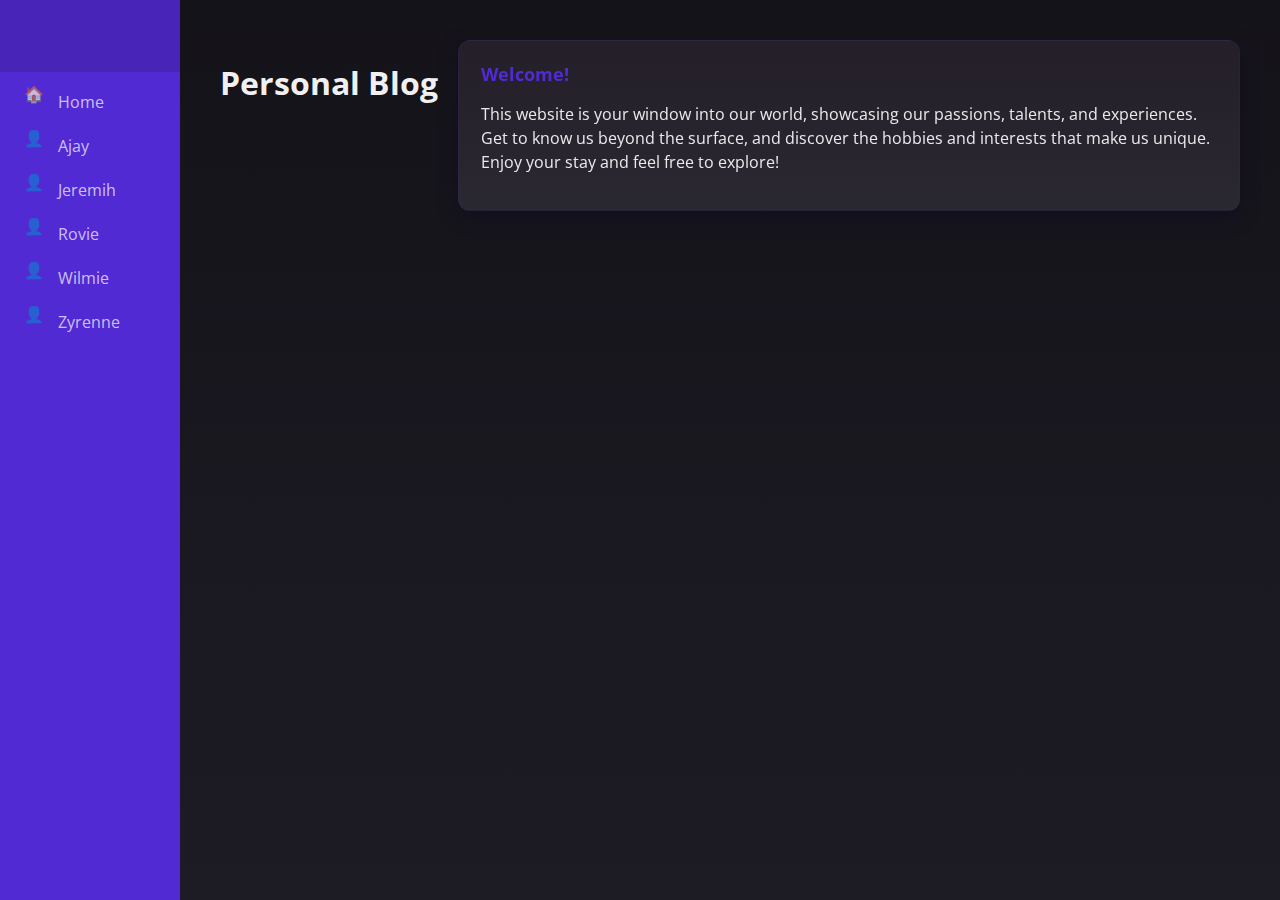
<file: index.html>
<!DOCTYPE html>
<html lang="en">
<head>
    <meta charset="UTF-8">
    <meta name="viewport" content="width=device-width, initial-scale=1.0">
    <title>Home</title>
    <link rel="stylesheet" href="style.css">
</head>
<body>
    <aside class="sidebar">
        <div class="header">
            <svg width="24" height="24" viewBox="0 0 24 24" fill="none" xmlns="http://www.w3.org/2000/svg">
            </svg>

        </div>
        <nav>
            <a href="index.html">
                <span class="icon">🏠</span>
                <p>Home</p>
            </a>
            <a href="ajay.html">
                <span class="icon">👤</span>
                <p>Ajay</p>
            </a>
            <a href="jeremih.html">
                <span class="icon">👤</span>
                <p>Jeremih</p>
            </a>
            <a href="Rovie.html">
                <span class="icon">👤</span>
                <p>Rovie</p>
            </a>
            <a href="wilmie.html">
                <span class="icon">👤</span>
                <p>Wilmie</p>
            </a>
            <a href="zyrenne.html">
                <span class="icon">👤</span>
                <p>Zyrenne</p>
            </a>
        </nav>
    </aside>

    <div class="main-content">
        <main>
        <header>
            <h1>Personal Blog</h1>
        </header>
        <div class="card">
            <h2>Welcome!</h2>
            <p>This website is your window into our world, showcasing our passions, talents, and experiences. Get to know us beyond the surface, and discover the hobbies and interests that make us unique. Enjoy your stay and feel free to explore!</p>
        </div>
    </main>
    <script src="main.js" defer></script>
    </div>
</body>
</html>
</file>
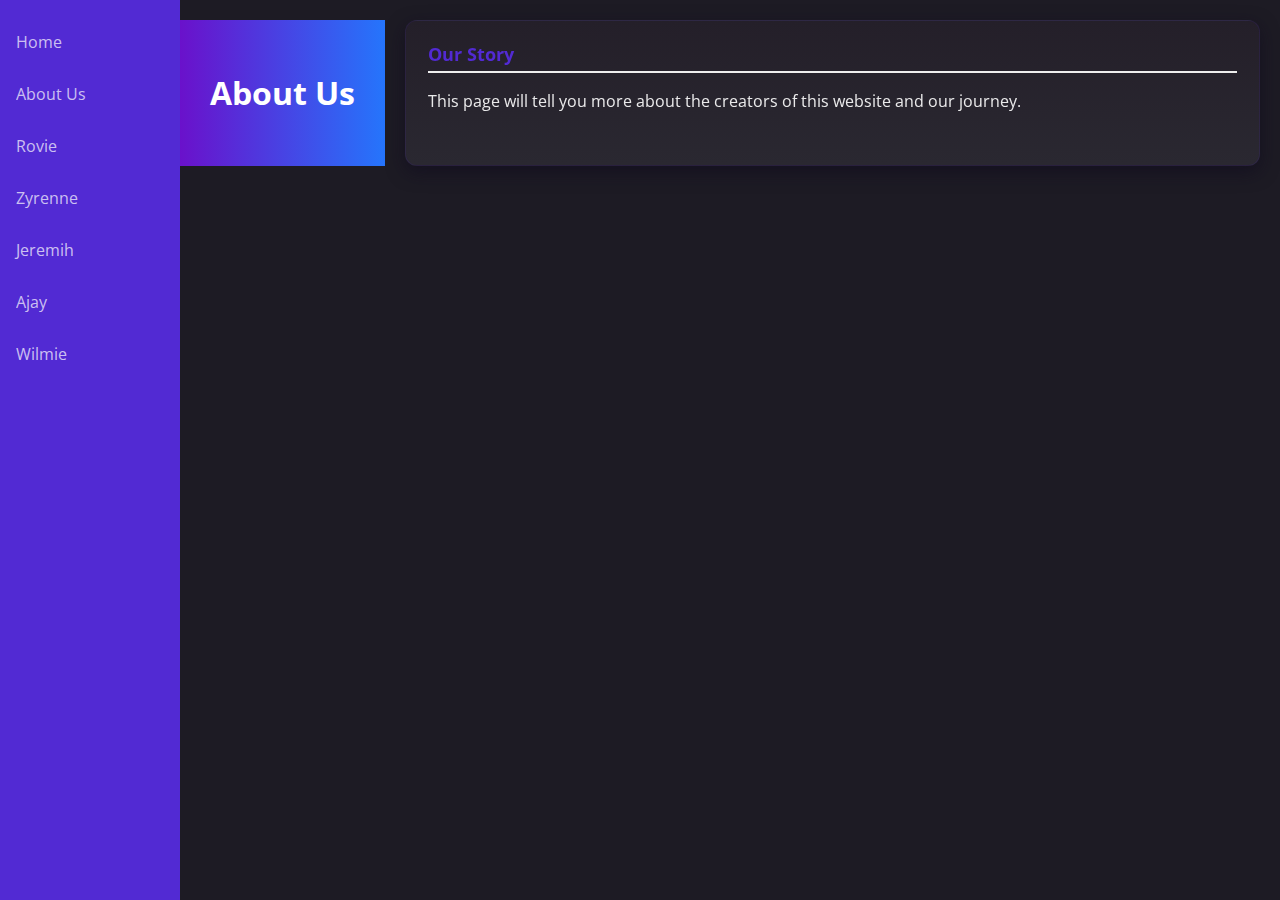
<file: about.html>
<!DOCTYPE html>
<html lang="en">
<head>
    <meta charset="utf-8"/>
    <meta name="viewport" content="width=device-width, initial-scale=1"/>
    <title>About Us</title>
    <link rel="stylesheet" href="style1.css">
    <link rel="stylesheet" href="style.css">
</head>
<body>
    <div class="sidebar">
        <a href="index.html">Home</a>
        <a href="about.html">About Us</a>
        <a href="Rovie.html">Rovie</a>
        <a href="zyrenne.html">Zyrenne</a>
        <a href="jeremih.html">Jeremih</a>
        <a href="ajay.html">Ajay</a>
        <a href="wilmie.html">Wilmie</a>
    </div>

    <main>
        <header>
            <h1>About Us</h1>
        </header>
        <div class="card">
            <h2>Our Story</h2>
            <p>This page will tell you more about the creators of this website and our journey.</p>
        </div>
    </main>
    <script src="main.js" defer></script>
</body>
</html>
</file>
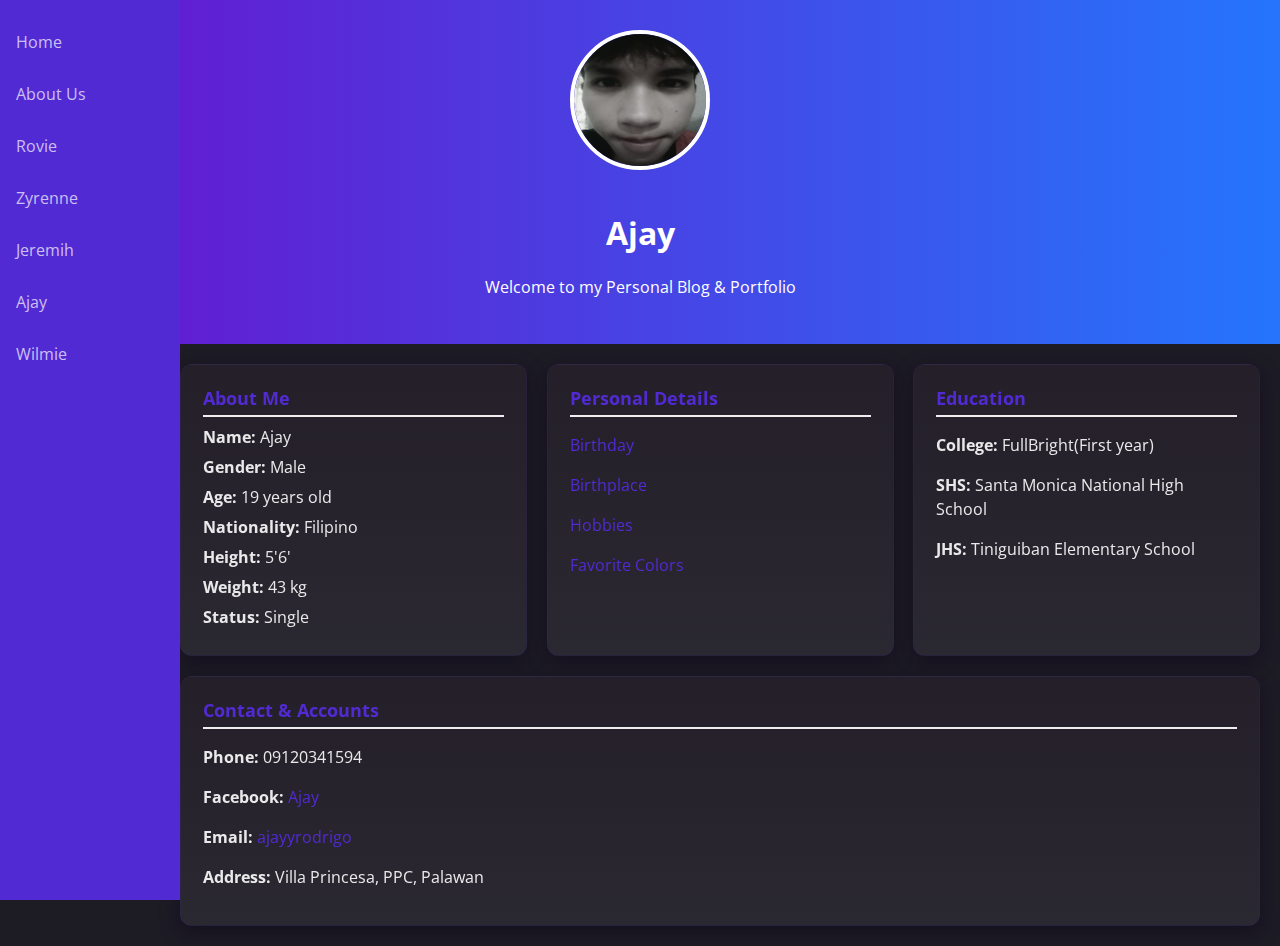
<file: ajay.html>
<!DOCTYPE html>
<html lang="en">
<head>
    <meta charset="utf-8"/>
        <meta name="viewport" content="width=device-width, initial-scale=1"/>
  <title>Ajay - Portfolio</title>
  <link rel="stylesheet" href="style1.css">
  <link rel="stylesheet" href="style.css">
</head>
<body>
    <div class="sidebar">
        <a href="index.html">Home</a>
        <a href="about.html">About Us</a>
        <a href="Rovie.html">Rovie</a>
        <a href="zyrenne.html">Zyrenne</a>
        <a href="jeremih.html">Jeremih</a>
        <a href="ajay.html">Ajay</a>
        <a href="wilmie.html">Wilmie</a>
    </div>
  <header>
    <img src="image/Ajay.jpg" alt="Ajay">
    <h1>Ajay</h1>
    <p>Welcome to my Personal Blog & Portfolio</p>
  </header>

  <main>
    <div class="card">
      <h2>About Me</h2>
      <div class="info">
        <p><b>Name:</b> Ajay</p>
        <p><b>Gender:</b> Male</p>
        <p><b>Age:</b> 19 years old</p>
        <p><b>Nationality:</b> Filipino</p>
        <p><b>Height:</b> 5'6'</p>
        <p><b>Weight:</b> 43 kg</p>
        <p><b>Status:</b> Single</p>
      </div>
    </div>

    
    <div class="card">
      <h2>Personal Details</h2>
      <p><a onclick="toggleInfo('birthday')">Birthday</a></p>
      <div id="birthday" class="hidden">July 9, 2006</div>

      <p><a onclick="toggleInfo('birthplace')">Birthplace</a></p>
      <div id="birthplace" class="hidden">Narra, Palawan</div>

      <p><a onclick="toggleInfo('hobbies')">Hobbies</a></p>
      <div id="hobbies" class="hidden">Grooming cats, Online games</div>

      <p><a onclick="toggleInfo('color')">Favorite Colors</a></p>
      <div id="color" class="hidden">Blue and Black</div>
    </div>

    
    <div class="card">
      <h2>Education</h2>
      <p><b>College:</b> FullBright(First year)</p>
      <p><b>SHS:</b> Santa Monica National High School </p>
      <p><b>JHS:</b> Tiniguiban Elementary School</p>
    </div>
    
    <div class="card">
      <h2>Contact & Accounts</h2>
      <p><b>Phone:</b> 09120341594</p>
      <p><b>Facebook:</b> <a href="https://www.facebook.com/ajayy.xxyce" target="_blank" rel="noopener">Ajay</a></p>
      <p><b>Email:</b> <a href="mailto:ajayyrodrigo@gmail.com">ajayyrodrigo</a></p>
      <p><b>Address:</b> Villa Princesa, PPC, Palawan</p>
    </div>
  </main>

  <script src="main.js" defer></script>
</body>
</html>
</file>
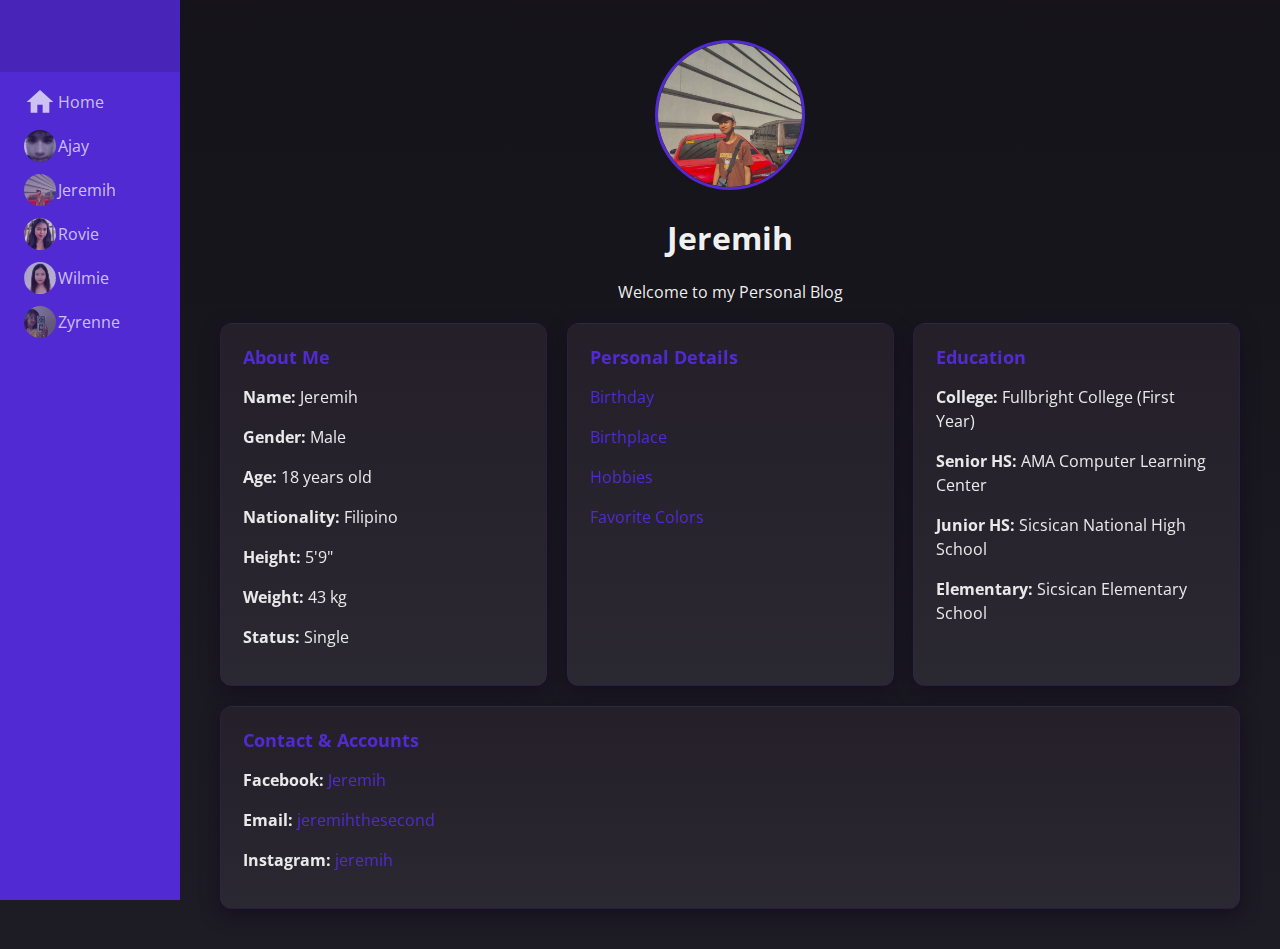
<file: jeremih.html>
<!DOCTYPE html>
<html lang="en">
<head>
    <meta charset="UTF-8">
    <meta name="viewport" content="width=device-width, initial-scale=1.0">
    <title>Jeremih - Portfolio</title>
    <link rel="stylesheet" href="style.css">
</head>
<body>
    <aside class="sidebar">
        <div class="header">
            <svg width="24" height="24" viewBox="0 0 24 24" fill="none" xmlns="http://www.w3.org/2000/svg">
            </svg>

        </div>
        <nav>
            <a href="index.html">
                <svg class="icon svg-icon" xmlns="http://www.w3.org/2000/svg" viewBox="0 0 24 24"><path d="M10 20v-6h4v6h5v-8h3L12 3 2 12h3v8z"/></svg>
                <p>Home</p>
            </a>
            <a href="ajay.html">
                <img src="image/Ajay.jpg" alt="Ajay" class="icon">
                <p>Ajay</p>
            </a>
            <a href="jeremih.html">
                <img src="image/jeremih.jpeg" alt="Jeremih" class="icon">
                <p>Jeremih</p>
            </a>
            <a href="Rovie.html">
                <img src="image/rovi.jpg" alt="Rovie" class="icon">
                <p>Rovie</p>
            </a>
            <a href="wilmie.html">
                <img src="image/wilmie.jpg" alt="Wilmie" class="icon">
                <p>Wilmie</p>
            </a>
            <a href="zyrenne.html">
                <img src="image/zyrenne.jpg" alt="Zyrenne" class="icon">
                <p>Zyrenne</p>
            </a>
        </nav>
    </aside>

    <div class="main-content">
         <header>
    <img src="image/jeremih.jpeg" alt="Jeremih">
    <h1>Jeremih</h1>
    <p>Welcome to my Personal Blog</p>
  </header>


  <main>
    <div class="card">
      <h2>About Me</h2>
      <div class="info">
        <p><b>Name:</b> Jeremih</p>
        <p><b>Gender:</b> Male</p>
        <p><b>Age:</b> 18 years old</p>
        <p><b>Nationality:</b> Filipino</p>
        <p><b>Height:</b> 5'9"</p>
        <p><b>Weight:</b> 43 kg</p>
        <p><b>Status:</b> Single</p>
      </div>
    </div>

    
    <div class="card">
      <h2>Personal Details</h2>
      <p><a onclick="toggleInfo('birthday')">Birthday</a></p>
      <div id="birthday" class="hidden">July 6, 2007</div>

      <p><a onclick="toggleInfo('birthplace')">Birthplace</a></p>
      <div id="birthplace" class="hidden">Aborlan, Palawan</div>

      <p><a onclick="toggleInfo('hobbies')">Hobbies</a></p>
      <div id="hobbies" class="hidden">Playing Music</div>

      <p><a onclick="toggleInfo('color')">Favorite Colors</a></p>
      <div id="color" class="hidden">Blue, Yellow, Purple</div>
    </div>

    
    <div class="card">
      <h2>Education</h2>
      <p><b>College:</b> Fullbright College (First Year)</p>
      <p><b>Senior HS:</b> AMA Computer Learning Center</p>
      <p><b>Junior HS:</b> Sicsican National High School</p>
      <p><b>Elementary:</b> Sicsican Elementary School</p>
    </div>
    
    <div class="card">
      <h2>Contact & Accounts</h2>
      <p><b>Facebook:</b> <a href="https://www.facebook.com/daylighttg" target="_blank" rel="noopener">Jeremih</a></p>
      <p><b>Email:</b> <a href="mailto:jeremihthesecond">jeremihthesecond</a></p>
      <p><b>Instagram:</b> <a href="https://www.instagram.com/w3d0ntkn0ws" target="_blank" rel="noopener">jeremih</a></p>
    </div>
  </main>

  <script src="main.js" defer></script>
    </div>
</body>
</html>
</file>
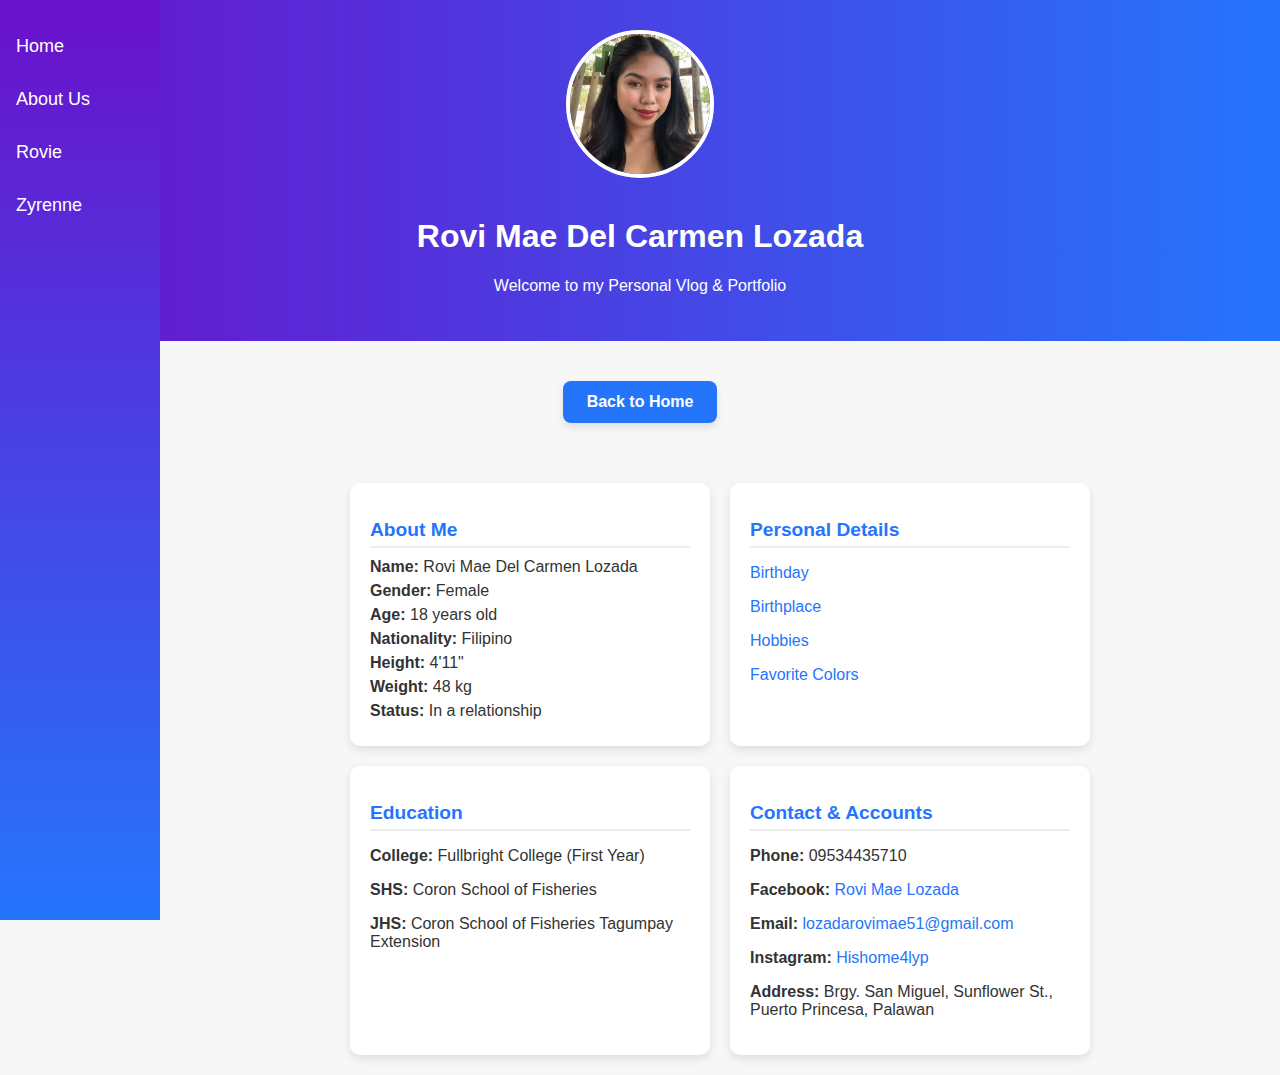
<file: Rovie.html>
<!DOCTYPE html>
<html lang="en">
<head>
    <meta charset="utf-8"/>
        <meta name="viewport" content="width=device-width, initial-scale=1"/>
  <title>Rovi Mae Del Carmen Lozada - Portfolio</title>
  <link rel="stylesheet" href="Rovie.css">
</head>
<body>
    <div class="sidebar">
        <a href="index.html">Home</a>
        <a href="about.html">About Us</a>
        <a href="Rovie.html">Rovie</a>
        <a href="zyrenne.html">Zyrenne</a>
    </div>
  <header>
    <img src="image/rovi.jpg" alt="Rovi Mae Lozada">
    <h1>Rovi Mae Del Carmen Lozada</h1>
    <p>Welcome to my Personal Vlog & Portfolio</p>
  </header>

  <div class="home-button-container">
    <a href="index.html" class="btn">Back to Home</a>
  </div>

  <main>
    <div class="card">
      <h2>About Me</h2>
      <div class="info">
        <p><b>Name:</b> Rovi Mae Del Carmen Lozada</p>
        <p><b>Gender:</b> Female</p>
        <p><b>Age:</b> 18 years old</p>
        <p><b>Nationality:</b> Filipino</p>
        <p><b>Height:</b> 4'11"</p>
        <p><b>Weight:</b> 48 kg</p>
        <p><b>Status:</b> In a relationship</p>
      </div>
    </div>

    
    <div class="card">
      <h2>Personal Details</h2>
      <p><a onclick="toggleInfo('birthday')">Birthday</a></p>
      <div id="birthday" class="hidden">July 6, 2007</div>

      <p><a onclick="toggleInfo('birthplace')">Birthplace</a></p>
      <div id="birthplace" class="hidden">Culion, Palawan</div>

      <p><a onclick="toggleInfo('hobbies')">Hobbies</a></p>
      <div id="hobbies" class="hidden">Singing and Cooking</div>

      <p><a onclick="toggleInfo('color')">Favorite Colors</a></p>
      <div id="color" class="hidden">White and Black</div>
    </div>

    
    <div class="card">
      <h2>Education</h2>
      <p><b>College:</b> Fullbright College (First Year)</p>
      <p><b>SHS:</b> Coron School of Fisheries</p>
      <p><b>JHS:</b> Coron School of Fisheries Tagumpay Extension</p>
    </div>
    
    <div class="card">
      <h2>Contact & Accounts</h2>
      <p><b>Phone:</b> 09534435710</p>
      <p><b>Facebook:</b> <a href="https://www.facebook.com/hishome4lyp" target="_blank" rel="noopener">Rovi Mae Lozada</a></p>
      <p><b>Email:</b> <a href="mailto:lozadarovimae51@gmail.com">lozadarovimae51@gmail.com</a></p>
      <p><b>Instagram:</b> <a href="https://www.instagram.com/Hishome4lyp/" target="_blank" rel="noopener">Hishome4lyp</a></p>
      <p><b>Address:</b> Brgy. San Miguel, Sunflower St., Puerto Princesa, Palawan</p>
    </div>
  </main>

  <script>
    function toggleInfo(id) {
      const element = document.getElementById(id);
      element.style.display = element.style.display === "block" ? "none" : "block";
    }
  </script>
  <script src="main.js" defer></script>
</body>
</html>
</file>
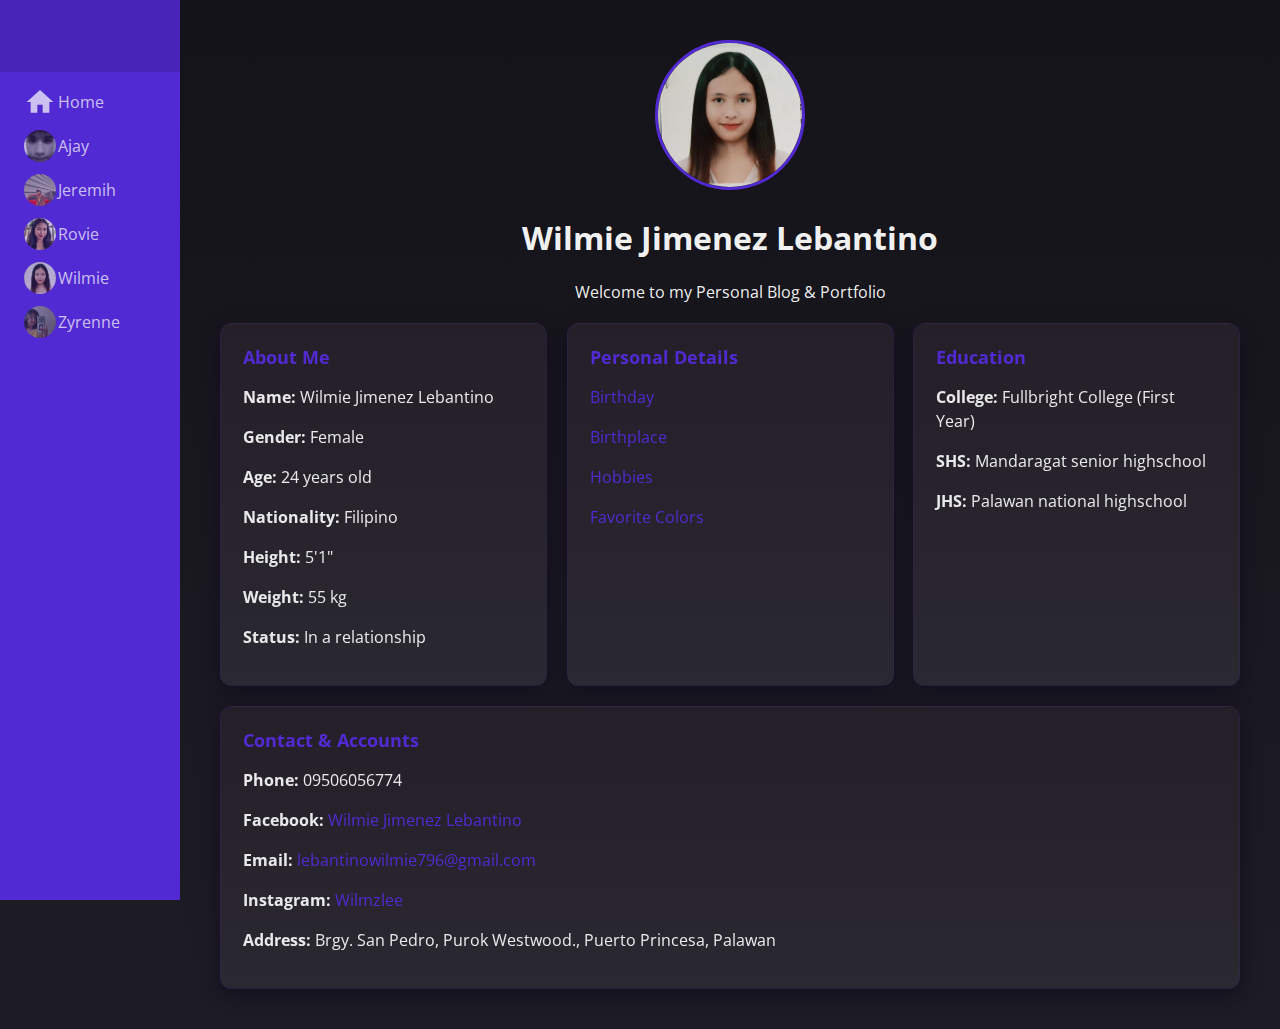
<file: wilmie.html>
<!DOCTYPE html>
<html lang="en">
<head>
    <meta charset="UTF-8">
    <meta name="viewport" content="width=device-width, initial-scale=1.0">
    <title>Wilmie - Portfolio</title>
    <link rel="stylesheet" href="style.css">
</head>
<body>
    <aside class="sidebar">
        <div class="header">
            <svg width="24" height="24" viewBox="0 0 24 24" fill="none" xmlns="http://www.w3.org/2000/svg">
            </svg>

        </div>
        <nav>
            <a href="index.html">
                <svg class="icon svg-icon" xmlns="http://www.w3.org/2000/svg" viewBox="0 0 24 24"><path d="M10 20v-6h4v6h5v-8h3L12 3 2 12h3v8z"/></svg>
                <p>Home</p>
            </a>
            <a href="ajay.html">
                <img src="image/Ajay.jpg" alt="Ajay" class="icon">
                <p>Ajay</p>
            </a>
            <a href="jeremih.html">
                <img src="image/jeremih.jpeg" alt="Jeremih" class="icon">
                <p>Jeremih</p>
            </a>
            <a href="Rovie.html">
                <img src="image/rovi.jpg" alt="Rovie" class="icon">
                <p>Rovie</p>
            </a>
            <a href="wilmie.html">
                <img src="image/wilmie.jpg" alt="Wilmie" class="icon">
                <p>Wilmie</p>
            </a>
            <a href="zyrenne.html">
                <img src="image/zyrenne.jpg" alt="Zyrenne" class="icon">
                <p>Zyrenne</p>
            </a>
        </nav>
    </aside>

    <div class="main-content">
        <header>
    <img src="image/wilmie.jpg" alt="Wilmie Lebantino">
    <h1>Wilmie Jimenez Lebantino</h1>
    <p>Welcome to my Personal Blog & Portfolio</p>
  </header>

  <main>
    <div class="card">
      <h2>About Me</h2>
      <div class="info">
        <p><b>Name:</b> Wilmie Jimenez Lebantino</p>
        <p><b>Gender:</b> Female</p>
        <p><b>Age:</b> 24 years old</p>
        <p><b>Nationality:</b> Filipino</p>
        <p><b>Height:</b> 5'1"</p>
        <p><b>Weight:</b> 55 kg</p>
        <p><b>Status:</b> In a relationship</p>
      </div>
    </div>

    
    <div class="card">
      <h2>Personal Details</h2>
      <p><a onclick="toggleInfo('birthday')">Birthday</a></p>
      <div id="birthday" class="hidden">May 12, 2001</div>

      <p><a onclick="toggleInfo('birthplace')">Birthplace</a></p>
      <div id="birthplace" class="hidden">Ospital ng Palawan, PPC</div>

      <p><a onclick="toggleInfo('hobbies')">Hobbies</a></p>
      <div id="hobbies" class="hidden">Singing and Crocheting</div>

      <p><a onclick="toggleInfo('color')">Favorite Colors</a></p>
      <div id="color" class="hidden">Green and Blue</div>
    </div>

    
    <div class="card">
      <h2>Education</h2>
      <p><b>College:</b> Fullbright College (First Year)</p>
      <p><b>SHS:</b> Mandaragat senior highschool</p>
      <p><b>JHS:</b> Palawan national highschool </p>
    </div>
    
    <div class="card">
      <h2>Contact & Accounts</h2>
      <p><b>Phone:</b> 09506056774</p>
      <p><b>Facebook:</b> <a href="https://www.facebook.com/wilmie.lebantino" target="_blank" rel="noopener">Wilmie Jimenez Lebantino</a></p>
      <p><b>Email:</b> <a href="mailto:lebantinowilmie796@gmail.com">lebantinowilmie796@gmail.com</a></p>
      <p><b>Instagram:</b> <a href="https://www.instagram.com/wilmzlee/" target="_blank" rel="noopener">Wilmzlee</a></p>
      <p><b>Address:</b> Brgy. San Pedro, Purok Westwood., Puerto Princesa, Palawan</p>
    </div>
  </main>

  <script src="main.js" defer></script>
    </div>
</body>
</html>
</file>
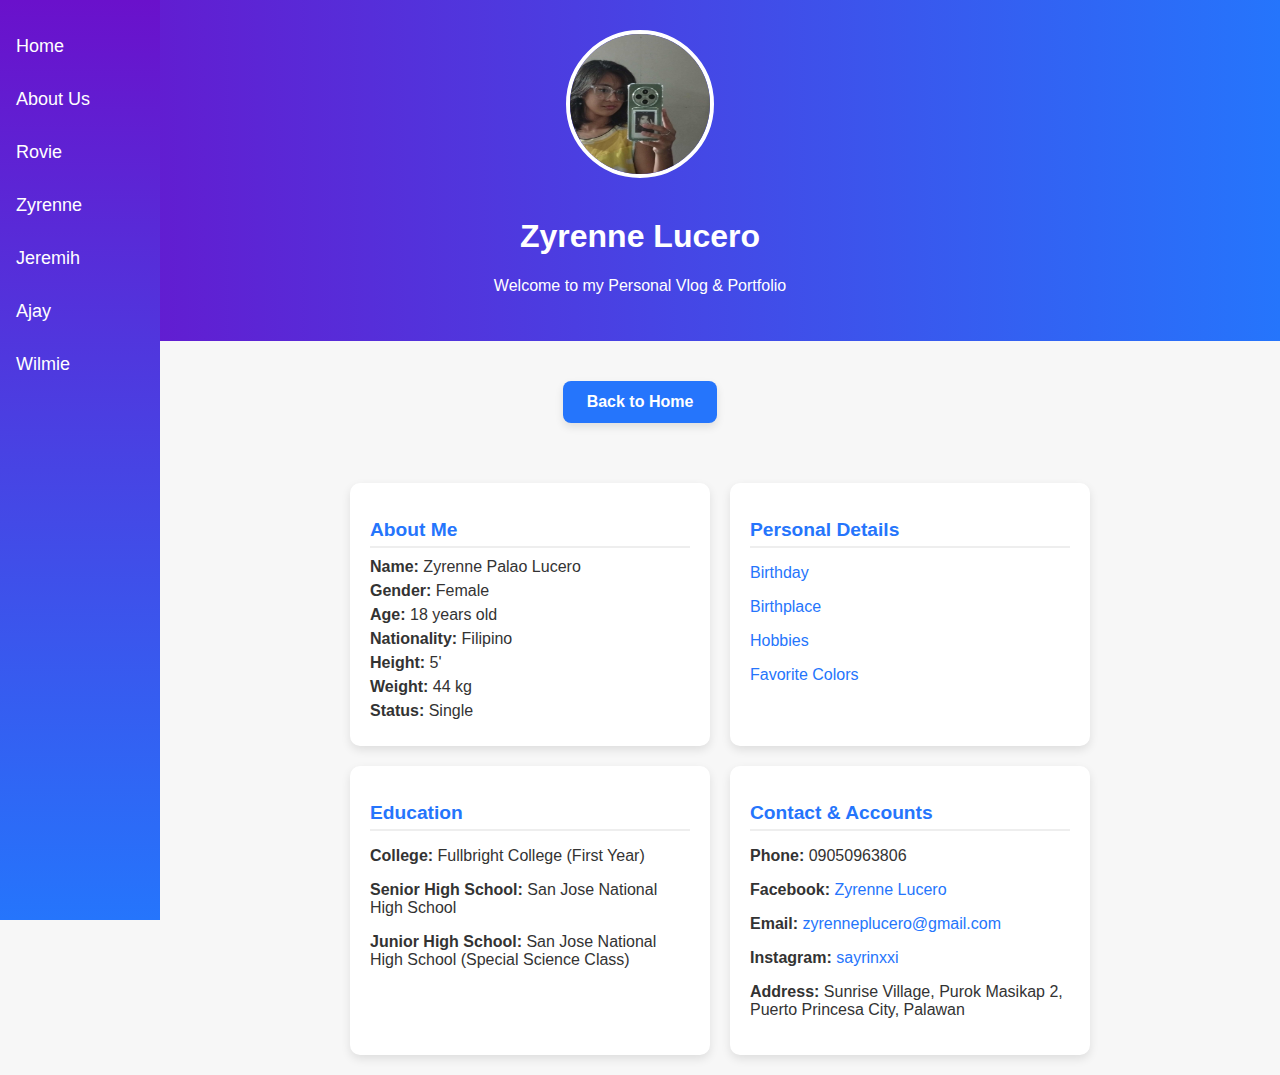
<file: zyrenne.html>
<!DOCTYPE html>
<html lang="en">
<head>
  <meta charset="utf-8"/>
  <meta name="viewport" content="width=device-width, initial-scale=1"/>
  <title>Zyrenne Lucero - Portfolio</title>
  <link rel="stylesheet" href="Rovie.css">
</head>
<body>
    <div class="sidebar">
        <a href="index.html">Home</a>
        <a href="about.html">About Us</a>
        <a href="Rovie.html">Rovie</a>
        <a href="zyrenne.html">Zyrenne</a>
        <a href="jeremih.html">Jeremih</a>
        <a href="ajay.html">Ajay</a>
        <a href="wilmie.html">Wilmie</a>
    </div>

    <header>
        <img src="image/zyrenne.jpg" alt="Zyrenne Lucero">
        <h1>Zyrenne Lucero</h1>
        <p>Welcome to my Personal Vlog & Portfolio</p>
    </header>

    <div class="home-button-container">
        <a href="index.html" class="btn">Back to Home</a>
    </div>

    <main>
        <div class="card">
            <h2>About Me</h2>
            <div class="info">
                <p><b>Name:</b> Zyrenne Palao Lucero</p>
                <p><b>Gender:</b> Female</p>
                <p><b>Age:</b> 18 years old</p>
                <p><b>Nationality:</b> Filipino</p>
                <p><b>Height:</b> 5'</p>
                <p><b>Weight:</b> 44 kg</p>
                <p><b>Status:</b> Single</p>
            </div>
        </div>

        <div class="card">
            <h2>Personal Details</h2>
            <p><a onclick="toggleInfo('birthday')">Birthday</a></p>
            <div id="birthday" class="hidden">November 04, 2006</div>

            <p><a onclick="toggleInfo('birthplace')">Birthplace</a></p>
            <div id="birthplace" class="hidden">Puerto Princesa City, Palawan</div>

            <p><a onclick="toggleInfo('hobbies')">Hobbies</a></p>
            <div id="hobbies" class="hidden">Reading, Doodling, Language Learning</div>

            <p><a onclick="toggleInfo('color')">Favorite Colors</a></p>
            <div id="color" class="hidden">Green and Pink</div>
        </div>

        <div class="card">
            <h2>Education</h2>
            <p><b>College:</b> Fullbright College (First Year)</p>
            <p><b>Senior High School:</b> San Jose National High School </p>
            <p><b>Junior High School:</b> San Jose National High School (Special Science Class) </p>
        </div>
        
        <div class="card">
            <h2>Contact & Accounts</h2>
            <p><b>Phone:</b> 09050963806 </p>
            <p><b>Facebook:</b> <a href="https://www.facebook.com/share/1Gr7g8B14d/" target="_blank" rel="noopener">Zyrenne Lucero</a></p>
            <p><b>Email:</b> <a href="mailto:zyrenneplucero@gmail.com">zyrenneplucero@gmail.com</a></p>
            <p><b>Instagram:</b> <a href="https://www.instagram.com/sayrinxxi?igsh=MTdwbTY5dGF4aTN3ZQ==" target="_blank" rel="noopener noreferrer">sayrinxxi</a></p>
            <p><b>Address:</b> Sunrise Village, Purok Masikap 2, Puerto Princesa City, Palawan</p>
        </div>
    </main>
    <script src="main.js" defer></script>
</body>
</html>
</file>
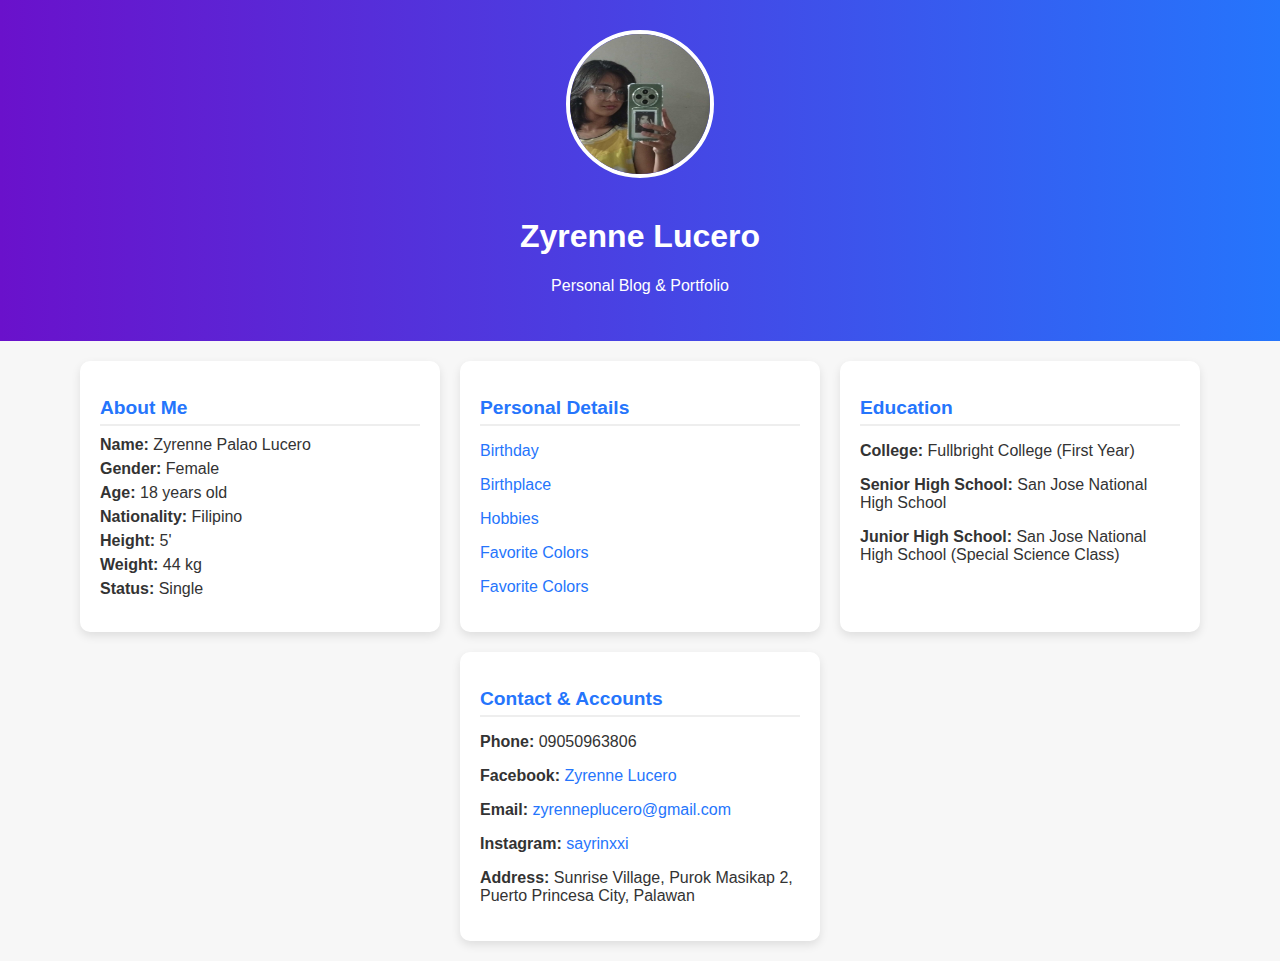
<file: zyy.html>
<!DOCTYPE html>
<html lang="en">
<head>
  <meta charset="utf-8"/>
  <meta name="viewport" content="width=device-width, initial-scale=1"/>
  <title>Zyrenne Lucero - Portfolio</title>
  <style>
    body {
      font-family: Arial, sans-serif;
      margin: 0;
      padding: 0;
      background: #f7f7f7;
      color: #333;
    }
    header {
      background: linear-gradient(to right, #6a11cb, #2575fc);
      color: white;
      padding: 30px;
      text-align: center;
    }
    header img {
      width: 140px;
      height: 140px;
      border-radius: 50%;
      border: 4px solid white;
      margin-bottom: 15px;
    }
    main {
      display: flex;
      flex-wrap: wrap;
      padding: 20px;
      gap: 20px;
      justify-content: center;
    }
    .card {
      background: white;
      padding: 20px;
      border-radius: 10px;
      width: 320px;
      box-shadow: 0 4px 10px rgba(0,0,0,0.1);
    }
    .card h2 {
      color: #2575fc;
      margin-bottom: 10px;
      font-size: 1.2em;
      border-bottom: 2px solid #eee;
      padding-bottom: 5px;
    }
    .info p {
      margin: 6px 0;
    }
    a {
      color: #2575fc;
      text-decoration: none;
      cursor: pointer;
    }
    a:hover {
      text-decoration: underline;
    }
    .hidden {
      display: none;
      margin-top: 8px;
      padding: 6px;
      background: #f1f1f1;
      border-radius: 6px;
      font-style: italic;
    }
  </style>
</head>
<body>
  <header>
    <img src="image/zyrenne.jpg" alt="Zyrenne Lucero">
    <h1>Zyrenne Lucero</h1>
    <p>Personal Blog & Portfolio</p>
  </header>

  <main>
    <div class="card">
      <h2>About Me</h2>
      <div class="info">
        <p><b>Name:</b> Zyrenne Palao Lucero</p>
        <p><b>Gender:</b> Female</p>
        <p><b>Age:</b> 18 years old</p>
        <p><b>Nationality:</b> Filipino</p>
        <p><b>Height:</b> 5'</p>
        <p><b>Weight:</b> 44 kg</p>
        <p><b>Status:</b> Single</p>
      </div>
    </div>

    
    <div class="card">
      <h2>Personal Details</h2>
      <p><a onclick="toggleInfo('birthday')">Birthday</a></p>
      <div id="birthday" class="hidden">November 04, 2006</div>

      <p><a onclick="toggleInfo('birthplace')">Birthplace</a></p>
      <div id="birthplace" class="hidden">Puerto Princesa City, Palawan</div>

      <p><a onclick="toggleInfo('hobbies')">Hobbies</a></p>
      <div id="hobbies" class="hidden">Reading, Doodling, Language Learning</div>

      <p><a onclick="toggleInfo('color')">Favorite Colors</a></p>
      <div id="color" class="hidden">Green and Pink </div>
      <p><a onclick="toggleInfo('color')">Favorite Colors</a></p>
      <div id="color" class="hidden">Green and Pink </div>
    </div>

    
    <div class="card">
      <h2>Education</h2>
      <p><b>College:</b> Fullbright College (First Year)</p>
      <p><b>Senior High School:</b> San Jose National High School </p>
      <p><b>Junior High School:</b> San Jose National High School (Special Science Class) </p>
    </div>
    
    <div class="card">
      <h2>Contact & Accounts</h2>
      <p><b>Phone:</b> 09050963806 </p>
      <p><b>Facebook:</b> <a href="https://www.facebook.com/share/1Gr7g8B14d/" target="_blank" rel="noopener">Zyrenne Lucero</a></p>
      <p><b>Email:</b> <a href="mailto:zyrenneplucero@gmail.com">zyrenneplucero@gmail.com</a></p>
      <p><b>Instagram:</b> <a href="https://www.instagram.com/sayrinxxi?igsh=MTdwbTY5dGF4aTN3ZQ==" target="_blank" rel="noopener noreferrer">sayrinxxi</a></p>
      <p><b>Address:</b> Sunrise Village, Purok Masikap 2, Puerto Princesa City, Palawan</p>
    </div>
  </main>

  <script>
    function toggleInfo(id) {
      const element = document.getElementById(id);
      element.style.display = element.style.display === "block" ? "none" : "block";
    }
  </script>
</body>
</html>
</file>
<file: style.css>
@import url('https://fonts.googleapis.com/css2?family=Open+Sans&display=swap');

* {
    box-sizing: border-box;
}
:root {
    --primary: #522ad3;
    --color-highlight: rgba(0, 0, 0, 0.12);
    --card-bg: #241f29;
    --muted: rgba(255,255,255,0.85);
}
body {
    margin: 0;
    background: #1d1b24;
    color: rgb(255 255 255 / 95%);
    height: 100vh;
    font-family: 'Open Sans', sans-serif;
}
.sidebar {
    overflow: hidden;
    position: fixed;
    top: 0;
    left: 0;
    bottom: 0;
    display: flex;
    flex-direction: column;
    gap: 8px;
    width: 64px;
    background: #522ad3;
    transition: width 0.4s;
}
.sidebar:hover {
    width: 180px;
}
.sidebar nav {
    padding: 0 8px;
}
.header {
    position: relative;
    display: flex;
    align-items: center;
    gap: 16px;
    height: 72px;
    padding: 0 20px;
    background: var(--color-highlight);
}
.header img {
    height: 24px;
    rotate: 180deg;
    margin-left: 14px;
}
.header h1 {
    opacity: 0;
    margin: 0;
    font-size: 16px;
    font-weight: bold;
    white-space: nowrap;
    transition: opacity 0.175s, width 0.4s;
    width: 0;
    color: white;
}
.sidebar a p {
    left: 50px;
}
.sidebar a {
    position: relative;
    display: flex;
    align-items: center;
    gap: 16px;
    height: 44px;
    width: 100%;
    border-radius: 6px;
    font-family: inherit;
    font-size: 16px;
    font-weight: 400;
    line-height: 1;
    padding: 0 0 0 16px;
    opacity: 0.75;
    cursor: pointer;
    text-decoration: none;
    color: inherit;
    transition: 0.175s;
}
.sidebar a:hover {
    background: var(--color-highlight);
    opacity: 1;
}
.sidebar:hover .header h1 {
    opacity: 1;
    width: auto;
}
.sidebar a p {
    position: absolute;
    top: 50%;
    transform: translateY(-50%);
    opacity: 0;
    margin: 0;
    white-space: nowrap;
    transition: 0.175s;
}
.sidebar:hover a p {
    opacity: 1;
}
.ai-search {
    font-size: 20px;
}
.main-content {
    margin-left: 64px;
    padding: 40px;
    transition: margin-left 0.4s;
    min-height: 100vh;
    background: linear-gradient(180deg, rgba(15,14,18,0.6), transparent);
}
.sidebar:hover ~ .main-content {
    margin-left: 180px;
}
.icon {
    width: 32px;
    height: 32px;
    border-radius: 50%;
    object-fit: cover;
    flex-shrink: 0;
}
.icon.svg-icon {
    border-radius: 0;
    object-fit: initial;
    fill: currentColor;
}
.main-content header {
    text-align: center;
    margin-bottom: 20px;
}
.main-content header img {
    width: 150px;
    height: 150px;
    border-radius: 50%;
    object-fit: cover;
    border: 3px solid var(--primary);
}
main {
    display: flex;
    flex-wrap: wrap;
    gap: 20px;
}
.card {
    flex: 1 1 300px;
    background: linear-gradient(180deg, var(--card-bg), #2a2831);
    padding: 20px 22px;
    border-radius: 12px;
    border: 1px solid rgba(82,42,211,0.12);
    box-shadow: 0 6px 18px rgba(15, 10, 30, 0.6);
    transition: transform 0.28s cubic-bezier(.2,.9,.2,1), box-shadow 0.28s ease;
    will-change: transform;
    color: var(--muted);
    overflow: hidden;
}
.card:hover,
.card:focus-within {
    transform: translateY(-8px);
    box-shadow: 0 18px 40px rgba(34, 18, 95, 0.5);
}
.card h2 {
    margin: 0 0 8px 0;
    color: var(--primary);
    font-size: 1.15rem;
}
.card p,
.card .info {
    color: rgba(255,255,255,0.9);
    line-height: 1.5;
}
.card a {
    color: var(--primary);
    text-decoration: none;
    cursor: pointer;
    transition: color 0.18s ease;
}
.card a:hover {
    color: #7d66f0;
}
.hidden {
    display: none;
}
.card .info div:not(.hidden) {
    color: #522ad3;
}
.card a {
    color: #522ad3;
    text-decoration: none;
    cursor: pointer;
}
.card .info p a {
    cursor: pointer;
}
@media (prefers-reduced-motion: reduce) {
    .card,
    .sidebar,
    .main-content,
    .sidebar a {
        transition: none !important;
        animation: none !important;
    }
    .card:hover { transform: none; box-shadow: 0 6px 18px rgba(15,10,30,0.6); }
}
</file>
<file: style1.css>
body {
    font-family: Arial, sans-serif;
    margin: 0;
    padding: 0;
    background: #f7f7f7;
    color: #333;
}

header {
    background: linear-gradient(to right, #6a11cb, #2575fc);
    color: white;
    padding: 30px;
    text-align: center;
}

header img {
    width: 140px;
    height: 140px;
    border-radius: 50%;
    border: 4px solid white;
    margin-bottom: 15px;
}

main {
    display: flex;
    flex-wrap: wrap;
    padding: 20px;
    gap: 20px;
    justify-content: center;
    margin-left: 160px; /* Account for sidebar */
}

.card {
    background: white;
    padding: 20px;
    border-radius: 10px;
    width: 320px;
    box-shadow: 0 4px 10px rgba(0,0,0,0.1);
    opacity: 0;
    transform: translateY(30px);
    transition: opacity 0.6s ease-out, transform 0.6s ease-out;
}

.card.visible {
    opacity: 1;
    transform: translateY(0);
}

.card h2 {
    color: #2575fc;
    margin-bottom: 10px;
    font-size: 1.2em;
    border-bottom: 2px solid #eee;
    padding-bottom: 5px;
}

.info p {
    margin: 6px 0;
}

a {
    color: #2575fc;
    text-decoration: none;
    cursor: pointer;
}

a:hover {
    color: #6a11cb;
}

.hidden {
    display: none;
    margin-top: 8px;
    padding: 6px;
    background: #f1f1f1;
    border-radius: 6px;
    font-style: italic;
}

.sidebar {
    height: 100%;
    width: 160px;
    position: fixed;
    z-index: 1;
    top: 0;
    left: 0;
    background: linear-gradient(to bottom, #6a11cb, #2575fc);
    overflow-x: hidden;
    padding-top: 20px;
}

.sidebar a {
    padding: 16px;
    text-decoration: none;
    font-size: 18px;
    color: white;
    display: block;
    transition: 0.3s;
}

.sidebar a:hover {
    background: rgba(255,255,255,0.1);
    color: white;
}

.home-button-container {
    text-align: center;
    padding: 20px;
    margin: 20px;
}

.btn {
    display: inline-block;
    text-decoration: none;
    background-color: #2575fc;
    color: white;
    padding: 12px 24px;
    border-radius: 8px;
    font-weight: bold;
    transition: all 0.3s ease;
    box-shadow: 0 4px 8px rgba(0, 0, 0, 0.1);
}

.btn:hover {
    background-color: #6a11cb;
    color: white;
    transform: translateY(-2px);
}

@media screen and (max-width: 768px) {
    .sidebar {
        width: 100%;
        height: auto;
        position: relative;
        padding-top: 0;
    }
    .sidebar a {
        float: none;
        display: block;
        text-align: center;
        padding: 14px;
    }
    main {
        margin-left: 0;
        padding: 10px;
    }
    .card {
        width: 90%;
        max-width: 400px;
    }
}
</file>
<file: Rovie.css>
body {
    font-family: Arial, sans-serif;
    margin: 0;
    padding: 0;
    background: #f7f7f7;
    color: #333;
}

header {
    background: linear-gradient(to right, #6a11cb, #2575fc);
    color: white;
    padding: 30px;
    text-align: center;
}

header img {
    width: 140px;
    height: 140px;
    border-radius: 50%;
    border: 4px solid white;
    margin-bottom: 15px;
}

main {
    display: flex;
    flex-wrap: wrap;
    padding: 20px;
    gap: 20px;
    justify-content: center;
    margin-left: 160px; /* Account for sidebar */
}

.card {
    background: white;
    padding: 20px;
    border-radius: 10px;
    width: 320px;
    box-shadow: 0 4px 10px rgba(0,0,0,0.1);
    opacity: 0;
    transform: translateY(30px);
    transition: opacity 0.6s ease-out, transform 0.6s ease-out;
}

.card.visible {
    opacity: 1;
    transform: translateY(0);
}

.card h2 {
    color: #2575fc;
    margin-bottom: 10px;
    font-size: 1.2em;
    border-bottom: 2px solid #eee;
    padding-bottom: 5px;
}

.info p {
    margin: 6px 0;
}

a {
    color: #2575fc;
    text-decoration: none;
    cursor: pointer;
}

a:hover {
    color: #6a11cb;
}

.hidden {
    display: none;
    margin-top: 8px;
    padding: 6px;
    background: #f1f1f1;
    border-radius: 6px;
    font-style: italic;
}

.sidebar {
    height: 100%;
    width: 160px;
    position: fixed;
    z-index: 1;
    top: 0;
    left: 0;
    background: linear-gradient(to bottom, #6a11cb, #2575fc);
    overflow-x: hidden;
    padding-top: 20px;
}

.sidebar a {
    padding: 16px;
    text-decoration: none;
    font-size: 18px;
    color: white;
    display: block;
    transition: 0.3s;
}

.sidebar a:hover {
    background: rgba(255,255,255,0.1);
    color: white;
}

.home-button-container {
    text-align: center;
    padding: 20px;
    margin: 20px;
}

.btn {
    display: inline-block;
    text-decoration: none;
    background-color: #2575fc;
    color: white;
    padding: 12px 24px;
    border-radius: 8px;
    font-weight: bold;
    transition: all 0.3s ease;
    box-shadow: 0 4px 8px rgba(0, 0, 0, 0.1);
}

.btn:hover {
    background-color: #6a11cb;
    color: white;
    transform: translateY(-2px);
}

@media screen and (max-width: 768px) {
    .sidebar {
        width: 100%;
        height: auto;
        position: relative;
        padding-top: 0;
    }
    .sidebar a {
        float: none;
        display: block;
        text-align: center;
        padding: 14px;
    }
    main {
        margin-left: 0;
        padding: 10px;
    }
    .card {
        width: 90%;
        max-width: 400px;
    }
}
</file>
